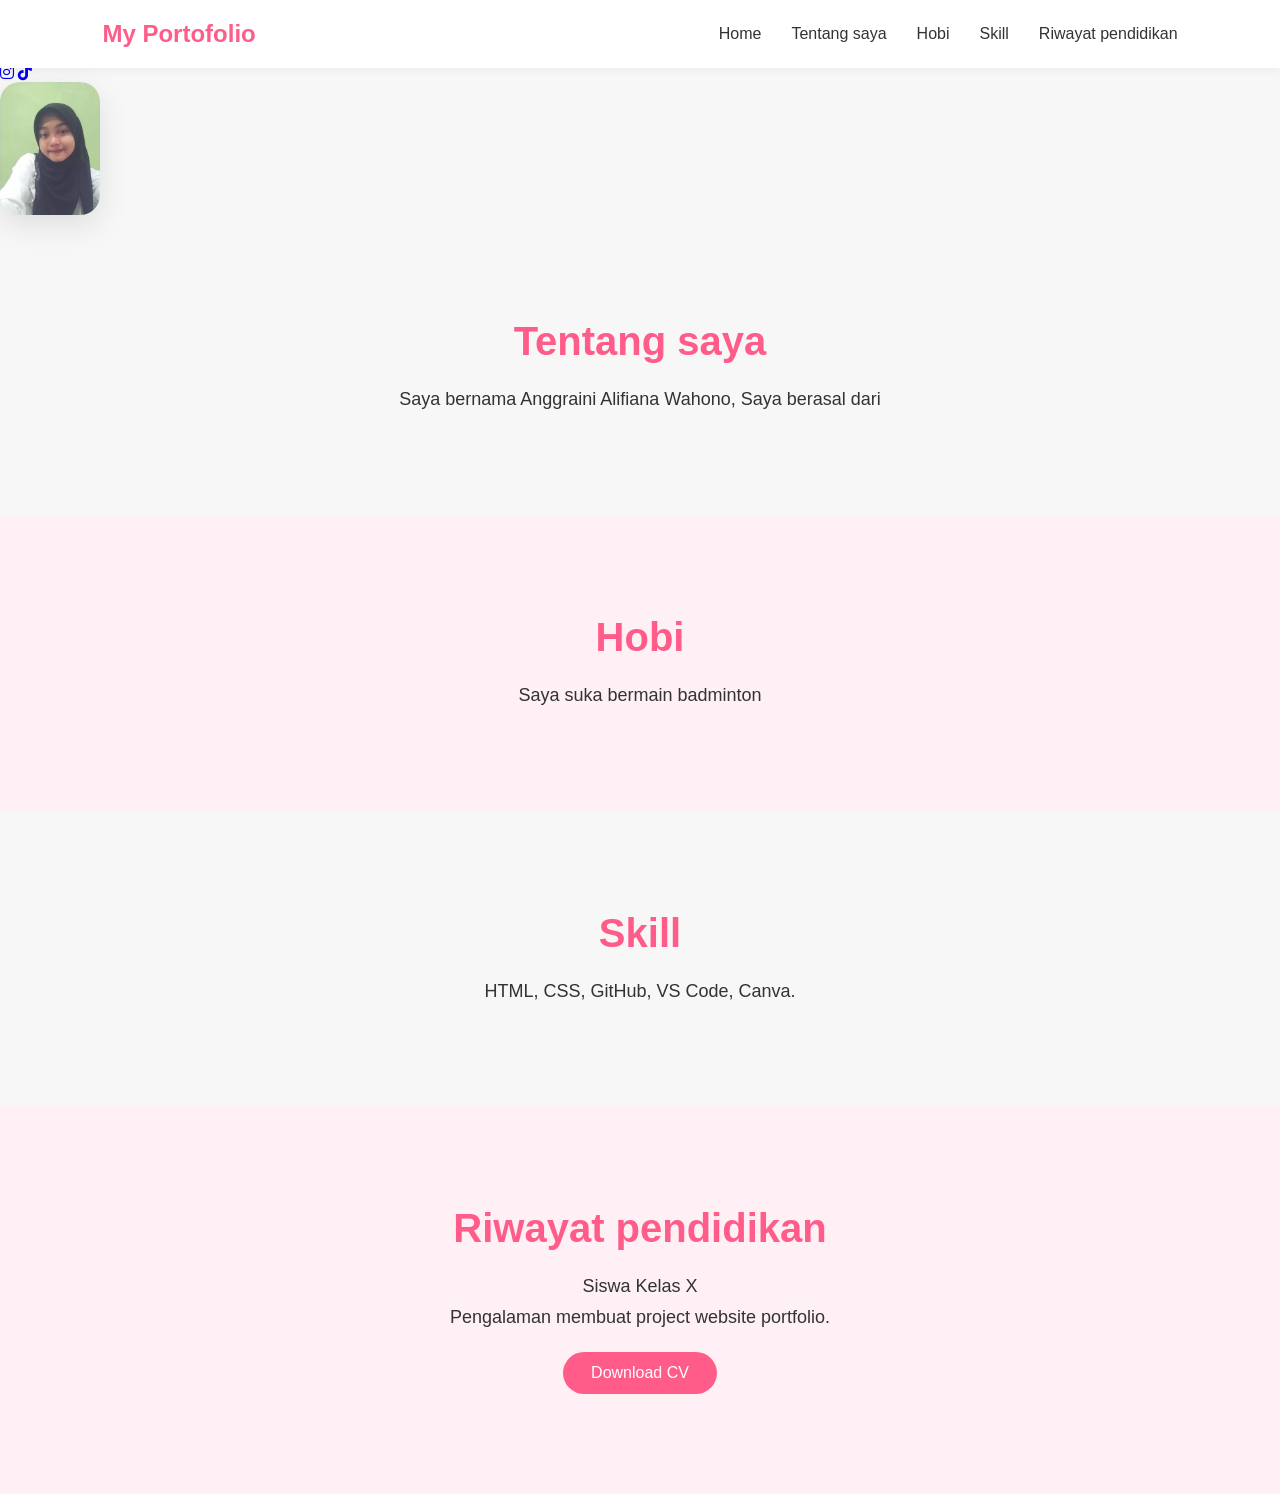
<file: index.html>
<!DOCTYPE html>
<html lang="en">
<head>
    <meta charset="UTF-8">
    <meta name="viewport" content="width=device-width, initial-scale=1.0">
    <title>Portofolio</title>
     <link rel="stylesheet" href="style.css">
     <link rel="stylesheet"
     href="https://cdnjs.cloudflare.com/ajax/libs/font-awesome/6.5.0/css/all.min.css">
</head>
<body>
    <header>
        <nav>
            <div class="logo">My Portofolio</div>
            <ul>
                <li><a href="#home">Home</a></li>
             <li><a href="#about">Tentang saya</a></li>
              <li><a href="#hobi">Hobi</a></li>
               <li><a href="#skill">Skill</a></li>
               <li><a href="#Riwayat pendidikan">Riwayat pendidikan</a></li></ul>
               </nav> </header>
               <!--HERO-->
               <section class="Hero"id="Home">
    <div class="hero-text"></div>
    <p>Hello</p>
        <h1> SAYAA <span>ANGGRAINI ALIFIANA WAHONO</span></h1>
        <p>Aku adalah seorang pelajar kelas X di SRMA 24 KEDIRI</p>
        
        <div class="Social">
        <a href="https://www.instagram.com/@ang_.gii"><i class="fab fa-instagram"></i></a>
         <a href="Https://www.tiktok.com/@anggrain.ii"><i class="fab fa-tiktok"></i></a>
          <a href="https://www.whatsApp.com/+62 815 5393 5047"><i class="fab fa-WhatsApp"></i></a>
          </div>
        <div class="hero-img">
            <img src="foto.webp" alt="Foto saya"></div>
        </section>
        <!--ABOUT-->
        <section id="About" class="section">
            <h2>Tentang saya</h2>
            <p> Saya bernama Anggraini Alifiana Wahono, Saya berasal dari  </p>
            </section>
            <!--HOBI-->
            <section id="hobi" class="section pink">
        <h2> Hobi </h2>
        <p> Saya suka bermain badminton</p>
        </section>
        <!-- SKILL -->
<section id="skill" class="section">
<h2>Skill</h2>
<p>HTML, CSS, GitHub, VS Code, Canva.</p>
</section>

<!-- CV -->
<section id="cv" class="section pink">
<h2>Riwayat pendidikan</h2>
<p>Siswa Kelas X</p>
<p>Pengalaman membuat project website portfolio.</p>

<a href="#" class="btn">Download CV</a>
</section>
</file>
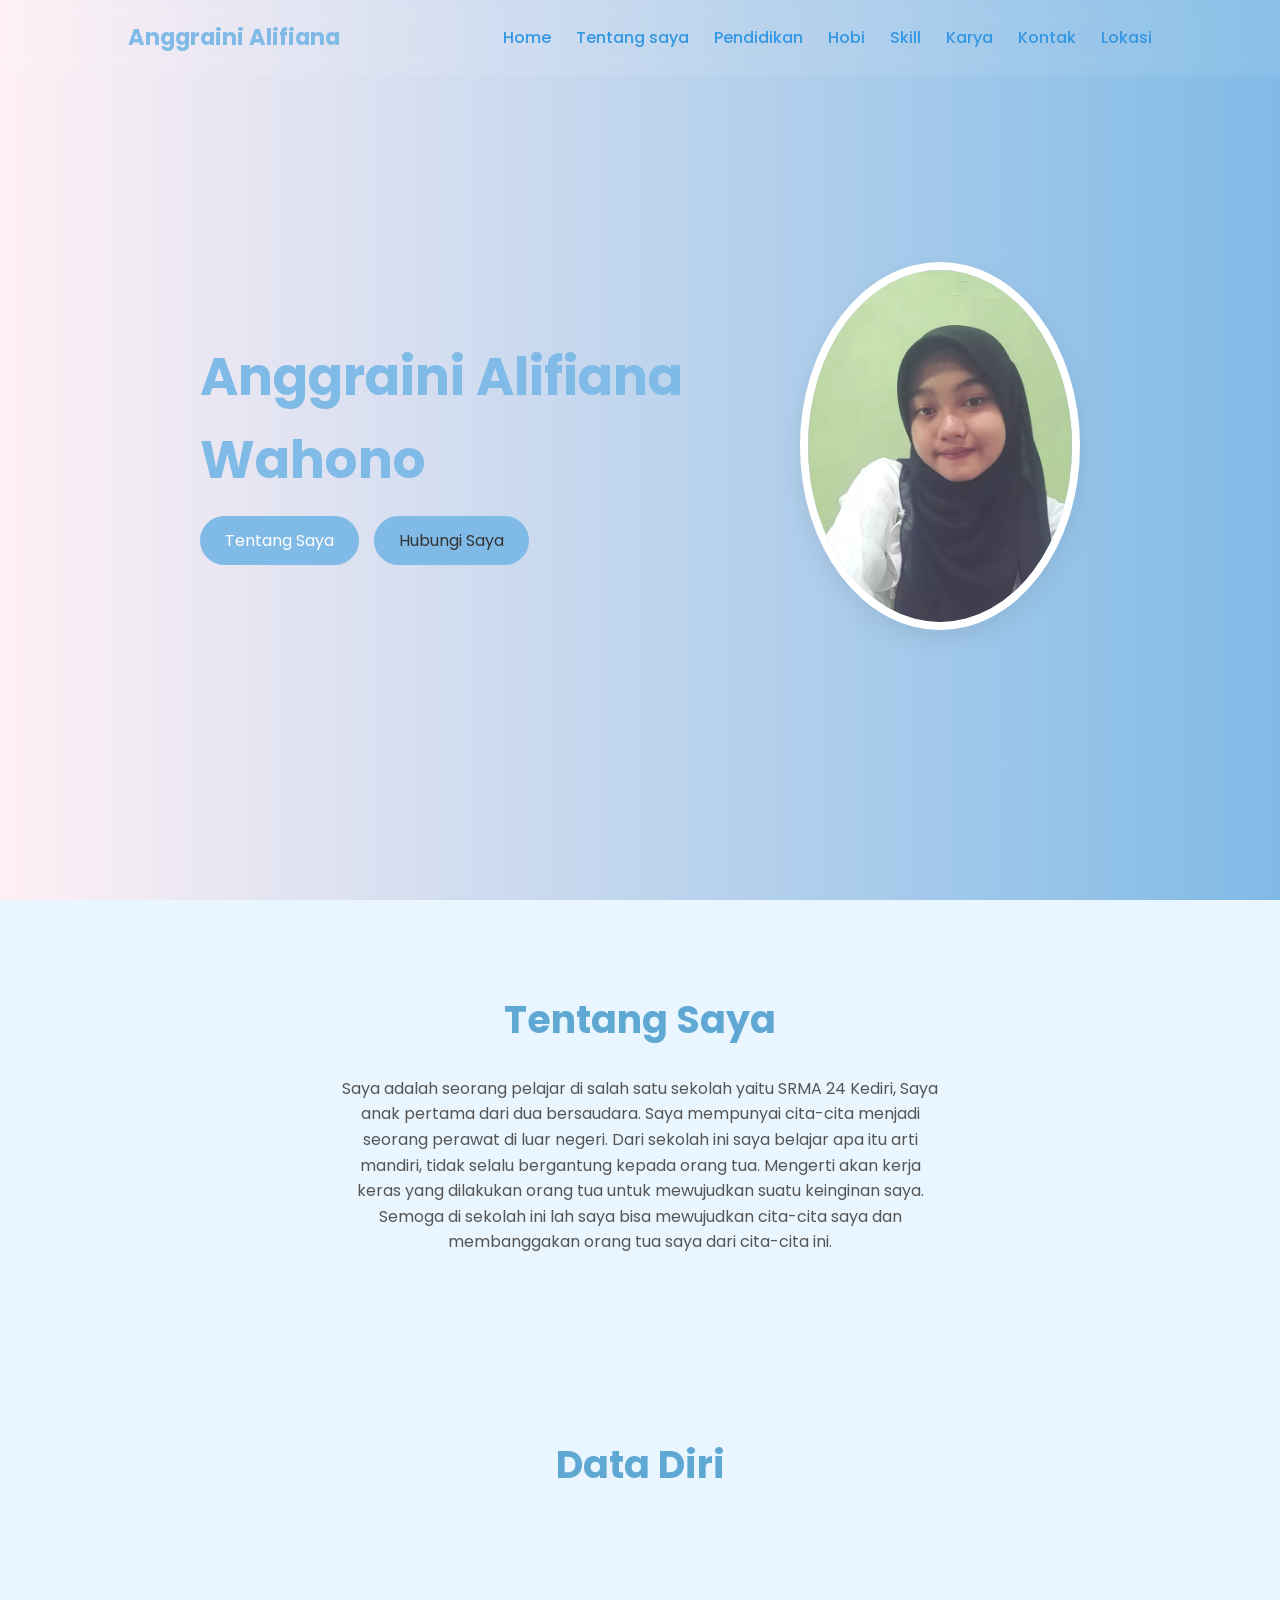
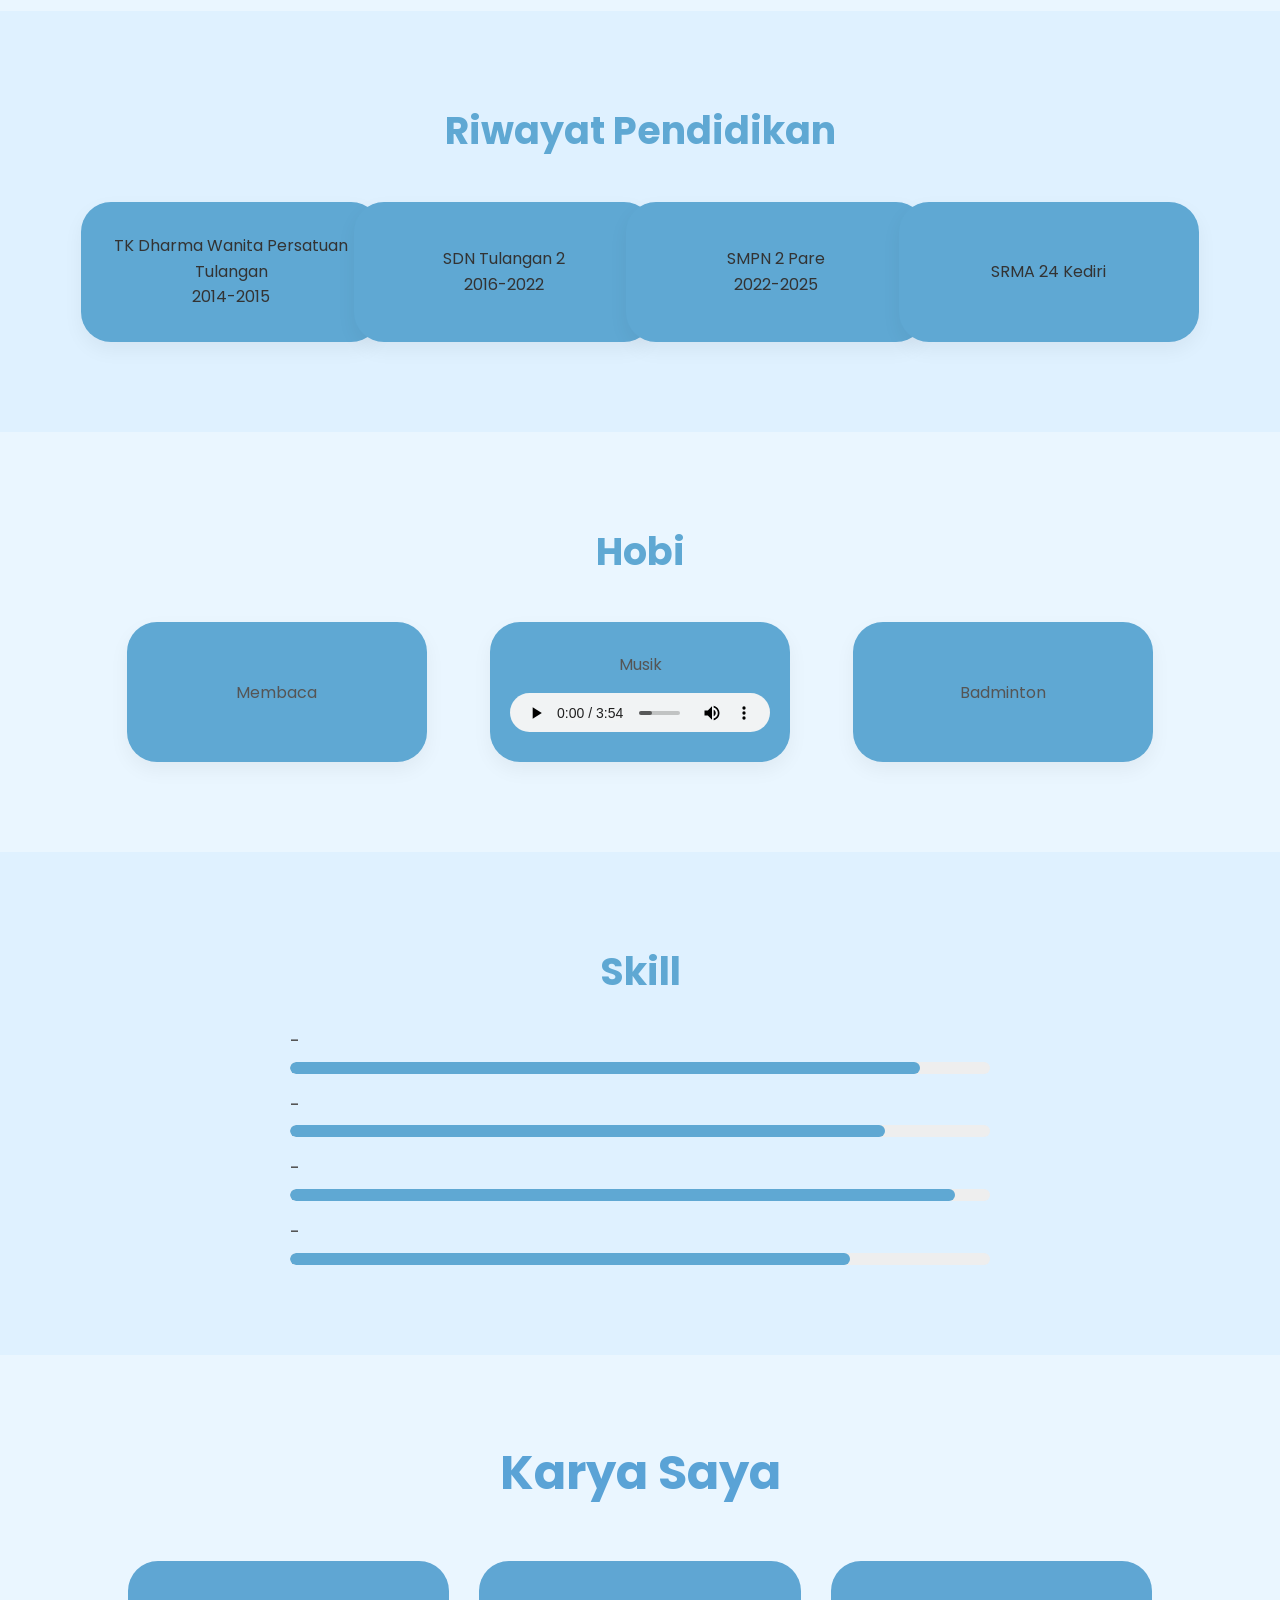
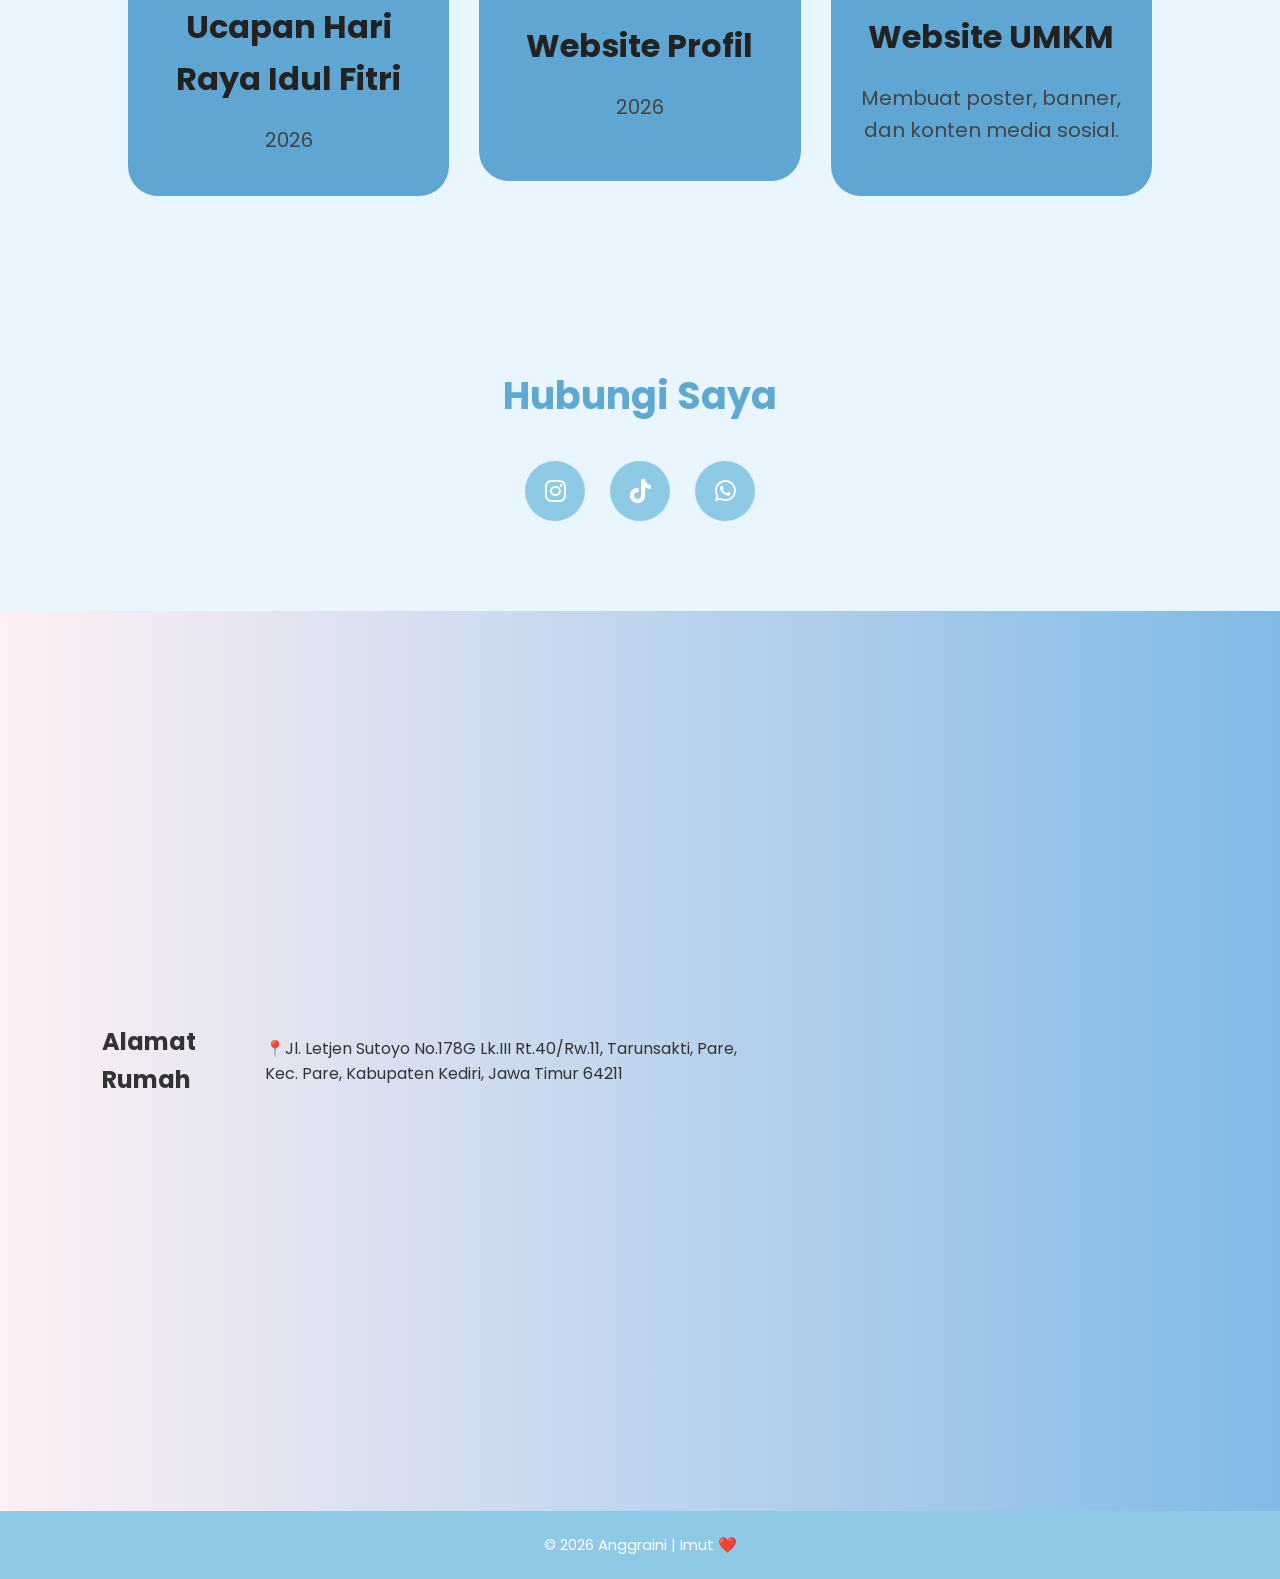
<file: portfolio.new/index.html>
<!DOCTYPE html>
<html lang="id">
<head>
    <meta charset="UTF-8">
    <meta name="viewport" content="width=device-width, initial-scale=1.0">
    <title>PortFolio</title>
    <link rel="stylesheet" href="style.css">
    <link rel="stylesheet" href="https://cdnjs.cloudflare.com/ajax/libs/font-awesome/6.5.0/css/all.min.css">
</head>
<body>
    <!--Navbar-->
    <header>
        <nav class="navbar">
        <h2 class="logo">Anggraini Alifiana</h2>
<ul class="menu">
<li><a href="#home">Home</a></li>
<li><a href="#about">Tentang saya</a></li>
<li><a href="#education">Pendidikan</a></li>
<li><a href="#hobby">Hobi</a></li>
<li><a href="#skill">Skill</a></li>
<li><a href="#karya">Karya</a></li>
<li><a href="#contact">Kontak</a></li>
<li><a href="#location">Lokasi</a></li>
</ul>
</nav>
</header>
  <!--Hero-->
  <section class="hero" id="home">
    <div class="hero-text">
        <h1>Anggraini Alifiana Wahono</h1>
        <div class="btn-group">
            <a href="#about" class="btn">Tentang Saya</a>
            <a href="#contact" class="btn pink">Hubungi Saya</a>
                </div>
            </div>
            <div class="hero-img">
                <img src="foto.webp" alt="foto">
            </div>
            </section>
            <!--Tentang Saya-->
            <section class="section" id="about">
                <h2>Tentang Saya</h2>
                <p> Saya adalah seorang pelajar di salah satu sekolah yaitu SRMA 24 Kediri, Saya anak pertama dari dua bersaudara.
                     Saya mempunyai cita-cita menjadi seorang perawat di luar negeri.
                     Dari sekolah ini saya belajar apa itu arti mandiri, tidak selalu bergantung kepada orang tua.
                    Mengerti akan kerja keras yang dilakukan orang tua untuk mewujudkan suatu keinginan saya.
                Semoga di sekolah ini lah saya bisa mewujudkan cita-cita saya dan membanggakan orang tua saya dari cita-cita ini.</p>
            </section>
            <section class="section" id="about">
              <h2> Data Diri</h2>
<p>
    
</p>
            </section>         
               <!--Pendidikan-->
            <section class="section bg" id="education">
                <h2>Riwayat Pendidikan</h2>

                <div class="card-box">
                    <!-- Box Pendidikan Bisa Diklik -->

<a href="https://maps.google.com/?q=TK+Dharma+Wanita+Persatuan+Tulangan+Sidoarjo"
target="_blank" class="edu-card">
<div class="card">TK Dharma Wanita Persatuan Tulangan<br>2014-2015</br> </div>
</a>
                   
<a href="https://www.google.com/maps/search/SDN+Tulangan+2+Sidoarjo"
target="_blank" class="edu-card">
   <div class="card">SDN Tulangan 2 <br>2016-2022</br></div>
</a>

   <a href="https://www.google.com/maps/search/SMPN+2+Pare+Kediri"
target="_blank" class="edu-card">
 <div class="card">SMPN 2 Pare<br>2022-2025 </br></div>
 </a>

<a href="https://www.google.com/maps/place/Bulusari,+Tarokan,+Kabupaten+Kediri,+Jawa+Timur"
target="_blank" class="edu-card">
 <div class="card">SRMA 24 Kediri</div>
</a>

                </div>

            </section>

            <!--Hobi-->
            <section class="section" id="hobby">
                <h2>Hobi</h2>
                <div class="card-box">
      <div class="card"><p>Membaca</p>
     </div>
       <!-- Card Musik -->
   <div class="card musik-card">

        <p>Musik</p>

        <audio controls>
            <source src="lagu.mp3" type="audio/mp3">
        </audio>

    </div>

</a>
    
        <div class="card"><p>Badminton</p>
        </div>

    </div>
            </section>
            <!--Skill-->
            <section class="section bg" id="skill">
                <h2>Skill</h2>
                <div class="skills">
        <p>-</p> <span></span>
        <div class="bar"><span style="width:90%"></span> 90%</div>

        <p>-</p>
        <div class="bar"><span style="width:85%"></span></div>

        <p>-</p>
        <div class="bar"><span style="width:95%"></span></div>

        <p>-</p>
        <div class="bar"><span style="width:80%"></span></div>
    </div>
</section>
<!-- Karya -->
<section class="karya" id="karya">
    <h2>Karya Saya</h2>

    <div class="karya-container">

       <a href="https://nggiadev.github.io/"
target="_blank" class="karya-link">
        <div class="karya-box">
            <h3>Ucapan Hari Raya Idul Fitri</h3>
            <p>2026</p>
        </div></a>
 <a href="https://nggiadev.github.io/profil/"
target="_blank" class="karya-link">
        <div class="karya-box">
            <h3>Website Profil</h3>
            <p>2026</p>
        </div></a>

        <div class="karya-box">
            <h3>Website UMKM</h3>
            <p>Membuat poster, banner, dan konten media sosial.</p>
        </div>

    </div>
</section>
<!-- Kontak -->
<section class="section" id="contact">
    <h2>Hubungi Saya</h2>

    <div class="social">
        <a href="https://instagram.com/ang_.gii"><i class="fab fa-instagram"></i>
        </a>

        <a href="https://tiktok.com/anggrain.ii"><i class="fab fa-tiktok"></i>
        </a>
        
        <a href="https://wa.me/6281553935047"><i class="fab fa-whatsapp"></i>
        </a>
    </div>
</section>
<!-- Lokasi -->
<section class="hero" id="location">
  <h2>Alamat Rumah</h2>
  <p>📍Jl. Letjen Sutoyo No.178G Lk.III Rt.40/Rw.11, Tarunsakti, Pare, Kec. Pare, Kabupaten Kediri, Jawa Timur 64211</p>
<iframe src="https://www.google.com/maps/embed?pb=!4v1778900564682!6m8!1m7!1sIxiQHmvo5EaH1aZ9o8HVhg!2m2!1d-7.778596958136667!2d112.2018357022348!3f75.60442336471957!4f-3.51341345125185!5f0.7820865974627469" width="600" height="450" style="border:0;" allowfullscreen="" loading="lazy" referrerpolicy="no-referrer-when-downgrade"></iframe>
</section>
<!-- Footer -->
<footer>
    <p>© 2026 Anggraini | Imut ❤️</p>
</footer>

</body>
</html>
</file>
<file: style.css>
*{
margin:0;
padding:0;
box-sizing:border-box;
font-family:Arial, Helvetica, sans-serif;
scroll-behavior:smooth;
}

body{
background:#f7f7f7;
color:#333;
}

/* NAVBAR */
header{
width:100%;
padding:20px 8%;
background:white;
position:fixed;
top:0;
left:0;
z-index:1000;
box-shadow:0 2px 10px rgba(0,0,0,0.05);
}

nav{
display:flex;
justify-content:space-between;
align-items:center;
}

.logo{
font-size:24px;
font-weight:bold;
color:#ff5c8a;
}

nav ul{
display:flex;
list-style:none;
gap:30px;
}

nav ul li a{
text-decoration:none;
color:#333;
font-weight:500;
transition:0.3s;
}

nav ul li a:hover{
color:#ff5c8a;
}

/* HERO */
.hero{
min-height:100vh;
display:flex;
justify-content:space-between;
align-items:center;
padding:120px 8%;
background:#fff0f5;
}

.hero-text{
max-width:500px;
}

.hero-text p{
font-size:18px;
margin-bottom:15px;
}

.hero-text h1{
font-size:55px;
margin-bottom:15px;
}

.hero-text span{
color:#ff5c8a;
}

.btn{
display:inline-block;
padding:12px 28px;
background:#ff5c8a;
color:white;
text-decoration:none;
border-radius:30px;
margin-top:20px;
transition:0.3s;
}

.btn:hover{
background:#e24c76;
transform:scale(1.05);
}

.social{
margin-top:30px;
}

.social a{
font-size:22px;
color:#ff5c8a;
margin-right:15px;
transition:0.3s;
}

.social a:hover{
color:#333;
}

/* FOTO */
.hero-img img{
width: 100px;px;
border-radius:20px;
box-shadow:0 10px 30px rgba(0,0,0,0.1);
}

/* SECTION */
.section{
padding:100px 8%;
text-align:center;
}

.section h2{
font-size:40px;
margin-bottom:20px;
color:#ff5c8a;
}

.section p{
font-size:18px;
line-height:1.7;
}

.pink{
background:#fff0f5;
}

/* FOOTER */
footer{
padding:25px;
text-align:center;
background:white;
}

/* RESPONSIVE */
@media(max-width:900px){

.hero{
flex-direction:column-reverse;
text-align:center;
padding-top:150px;
}

.hero-img img{
width:280px;
margin-bottom:30px;
}

nav ul{
display:none;
}

.hero-text h1{
font-size:42px;
}

}
</file>
<file: portfolio.new/style.css>
/* Google Font */
@import url('https://fonts.googleapis.com/css2?family=Poppins:wght@300;400;500;600;700&display=swap');

*{
    margin:0;
    padding:0;
    box-sizing:border-box;
    scroll-behavior:smooth;
    font-family:'Poppins',sans-serif;
}

body{
    background:#eaf6ff;
    color:#333;
    line-height:1.6;
}

/* Navbar */
header{
    position:sticky;
    top:0;
    z-index:1000;
}

.navbar{
  position:fixed;
  width:100%;
  top:0;
  left:0;
  display:flex;
  justify-content:space-between;
  align-items:center;
  padding:20px 10%;
  background:rgba(255,255,255,0.08);
  backdrop-filter:blur(10px);
  z-index:1000;
}

.logo{
  font-size:1.4rem;
  font-weight:700;
  color:#80bae6;
}

.menu{
    display:flex;
    list-style:none;
    gap:25px;
}

.menu a{
    text-decoration:none;
    color:#3397e3;
    font-weight:500;
    transition:0.3s;
}

.menu a:hover{
    color:#333;
}

/* Hero */
.hero{
    min-height:100vh;
    display:flex;
    justify-content:center;
    align-items:center;
    gap:50px;
    padding:50px 8%;
    background:linear-gradient(to right,#fff0f5,#80bae6);
}

.hero-text{
    max-width:550px;
}

.hero-text h1{
    font-size:52px;
    margin-bottom:15px;
    color:#80bae6;
}

.hero-text p{
    font-size:18px;
    margin-bottom:30px;
    color:#555;
}

.btn-group{
    display:flex;
    flex-wrap:wrap;
    gap:15px;
}

.btn{
    padding:12px 25px;
    background:#80bae6;
    color:#fff;
    text-decoration:none;
    border-radius:30px;
    transition:0.3s;
}

.btn:hover{
    background:#80bae6;
    transform:translateY(-4px);
}

.btn.pink{
    background:#80bae6;
;
    color:#333;
}

.btn.pink:hover{
    background:#80bae6;
    
}

.hero-img img{
    width:280px;
    border-radius:50%;
    border:8px solid #fff;
    box-shadow:0 10px 25px rgba(0,0,0,0.08);
}

/* Section */
.section{
    padding:90px 8%;
    text-align:center;
}

.section h2{
    font-size:38px;
    margin-bottom:25px;
    color:#5fa8d3;
}

.section p{
    max-width:600px;
    margin:auto;
    color:#555;
}

.bg{
    background:#dff1ff;
}

/* Card */
.card-box{
    display:grid;
    grid-template-columns:repeat(auto-fit,minmax(220px,1fr));
    gap:15px;
    margin-top:40px;
    justify-items: center;
}

.card{
    background:#5fa8d3;
    padding:30px 20px;
    border-radius:30px;
    box-shadow:0 8px 20px rgba(0,0,0,0.05);
    transition:0.3s;
    width: 300px;
    height: 140px;
    display: flex;
    flex-direction: column;
    justify-content: center;
    align-items: center;
}

.card:hover{
    transform:translateY(-8px);
    box-shadow:0 12px 25px rgba(217,140,163,0.20);
}

.card i{
    font-size:40px;
    color:#5fa8d3;
    margin-bottom:15px;
}

.card h3{
    margin-bottom:10px;
}
.edu-card{
    text-decoration:none;
    color:#333;
}
.music-card{
    text-decoration:none;
    color:#333;
}
/* Card */
.musik-card{
    text-align:center;
    cursor:pointer;
    transition:0.3s;}

/* Hover */
.musik-card:hover{
    transform:translateY(-8px);
    box-shadow:0 10px 20px rgba(0,0,0,0.15);
}

/* Audio */
.musik-card audio{
    width:100%;
    margin-top:15px;
}

/* Efek hover */
.edu-card .card{
    transition:0.3s;
    cursor:pointer;
}

.edu-card .card:hover{
    transform:translateY(-8px);
    box-shadow:0 10px 20px rgba(0,0,0,0.15);
}

/* Skill */
.skills{
    max-width:700px;
    margin:auto;
    text-align:left;
}

.skills p{
    margin:18px 0 8px;
    font-weight:500;
}

.bar{
    width:100%;
    height:12px;
    background:#eee;
    border-radius:30px;
    overflow:hidden;
}

.bar span{
    display:block;
    height:100%;
    background:#5fa8d3;
    border-radius:30px;
}

/* SECTION KARYA */
.karya {
    padding: 80px 10%;
    text-align: center;
}

.karya h2 {
    font-size: 48px;
    color: #5aa3d6;
    margin-bottom: 50px;
}

/* CONTAINER */
.karya-container {
    display: grid;
    grid-template-columns: repeat(auto-fit, minmax(280px, 1fr));
    gap: 30px;
    justify-content: center;
    align-items: stretch;
}

/* KOTAK */
.karya-box {
    background: #5fa6d3;
    padding: 40px 25px;
    border-radius: 30px;
    min-height: 220px;

    display: flex;
    flex-direction: column;
    justify-content: center;

    transition: 0.3s;
}

/* HOVER */
.karya-box .card{
    transition:0.3s;
    cursor:pointer;
}

.karya-box .card:hover{
    transform:translateY(-8px);
    box-shadow:0 10px 20px rgba(0,0,0,0.15);
}
.karya-link{
    text-decoration:none;
}

/* JUDUL */
.karya-box h3 {
    font-size: 32px;
    margin-bottom: 20px;
    color: #222;
}

/* PARAGRAF */
.karya-box p {
    font-size: 20px;
    color: #444;
    line-height: 1.6;
}


/* Sosial Media */
.social{
    display:flex;
    justify-content:center;
    gap:25px;
    margin-top:35px;
}

.social a{
    width:60px;
    height:60px;
    background:#8ecae6;
    border-radius:50%;
    display:flex;
    align-items:center;
    justify-content:center;
    color:#fff;
    font-size:24px;
    transition:0.3s;
    text-decoration:none;
}

.social a:hover{
    background:#5fa8d3;
    transform:translateY(-5px);
}

/* Footer */
footer{
    background:#8ecae6;
    text-align:center;
    padding:22px;
    color:#fff;
    font-size:15px;
}

/* Responsive */
@media(max-width:900px){
.hero{
    flex-direction:column-reverse;
    text-align:center;
}

.hero-text h1{
    font-size:42px;
}

.btn-group{
    justify-content:center;
}
}

@media(max-width:768px){
.navbar{
    flex-direction:column;
    gap:15px;
}

.menu{
    flex-wrap:wrap;
    justify-content:center;
    gap:15px;
}

.hero-text h1{
    font-size:34px;
}

.section h2{
    font-size:30px;
}
}

@media(max-width:500px){
.hero-img img{
    width:220px;
}

.btn{
    width:100%;
}

.social{
    flex-wrap:wrap;
}
}
</file>
